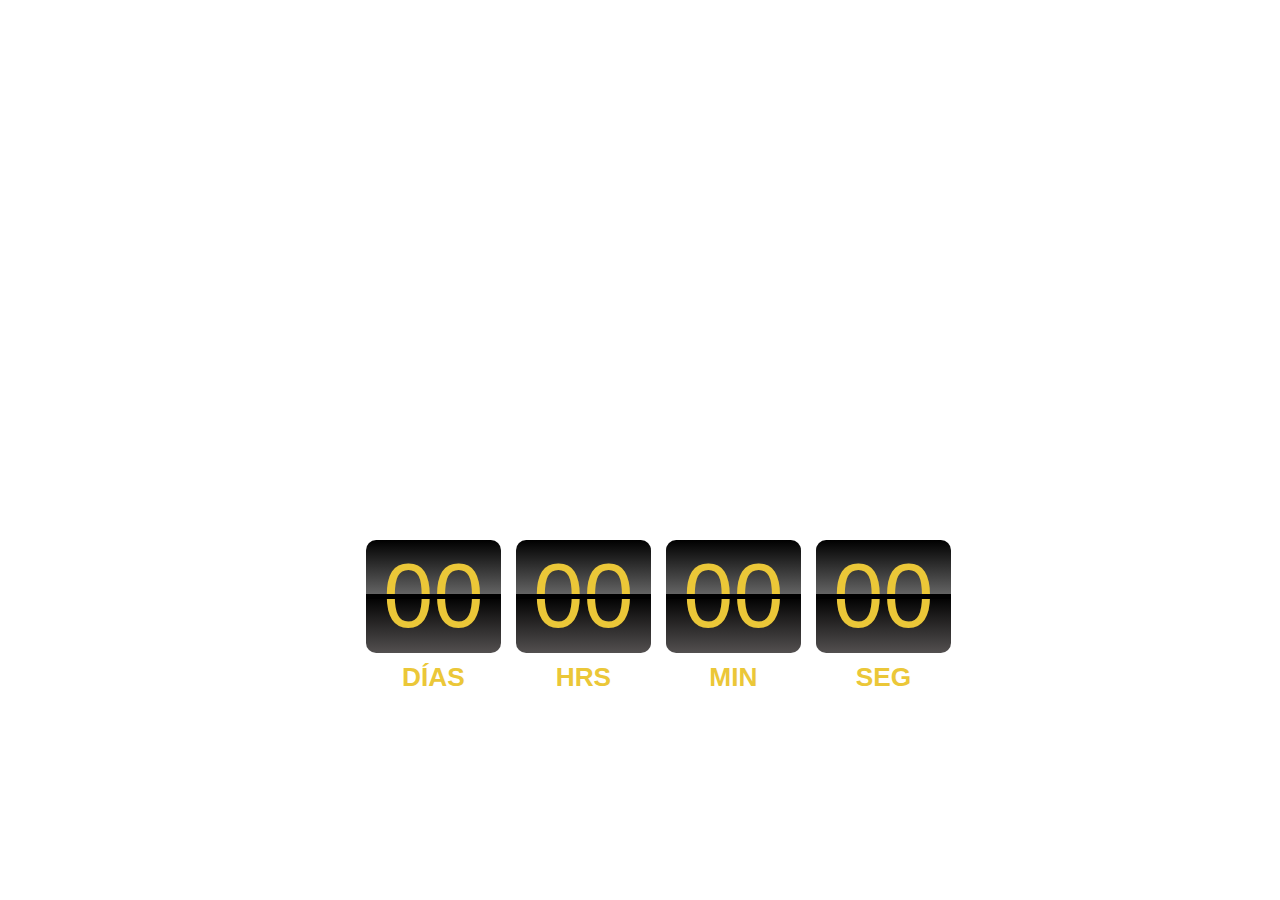
<file: index.html>
<!DOCTYPE html>
<html lang="es">
<head>
    <meta name="viewport" content="width=device-width, initial-scale=1" charset="utf-8">
    <link rel="stylesheet" href="style.css">
    <link rel="icon" href="2.ico" type="image/x-icon"/>
    <!--bootstrapcss-->
    <link rel="stylesheet" href="https://stackpath.bootstrapcdn.com/bootstrap/4.1.3/css/bootstrap.min.css" integrity="sha384-MCw98/SFnGE8fJT3GXwEOngsV7Zt27NXFoaoApmYm81iuXoPkFOJwJ8ERdknLPMO" crossorigin="anonymous">
    <!--countdown.js-->
    <script src="countdown.js" type="text/javascript"></script>
    <title>BumbleBee: The Movie.</title>
</head>
<body onload="inicarVideo()">
<!--play video-->
  <video id="countdown-videos" width="100%" autoplay loop>
    <source src="countdown + SINreloj.mp4" type="video/mp4" media="all and (max-width:480px)">
    <source src="countdown + SINreloj.webm" type="video/webm" media="all and (max-width:480px)">
    Your browser does not support HTML5 video.
  </video>
  <div class="container">
    <div class="center-div" style="position:absolute ; left:28%; top:60%;">
      <!--nuevacuentaregresiva-->
      <script type="text/javascript">
        var myCountdown1 = new Countdown({
          year:2019,
          month:1,
          day:4,
          hour:0,
          minute:0,
          second:0,
          inline:true,
          rangeHi:"day",
          rangeLo:"second",
          labelText:{
            second:"SEG",
            minute:"MIN",
            hour:"HRS",
            day:"DÍAS"},
          numbers:{
            color:"#EBC738"},
          labels:{
            color:"#EBC738"},
          width:600,
          height:150,
          target:"div",
          <!--zona horaria chile-->
          timezone:-3
        });
      </script>
  </div>
</div>
<!--trying a trigger by js-->
<script>
  function inicarVideo(){
    var videos=document.getElementById("countdown-videos");
    videos.play();
    console.log("reproducing by js");
  }
</script>
<!--jquery, poopper, bootstrap-->
<script src="https://code.jquery.com/jquery-3.3.1.slim.min.js" integrity="sha384-q8i/X+965DzO0rT7abK41JStQIAqVgRVzpbzo5smXKp4YfRvH+8abtTE1Pi6jizo" crossorigin="anonymous"></script>
<script src="https://cdnjs.cloudflare.com/ajax/libs/popper.js/1.14.3/umd/popper.min.js" integrity="sha384-ZMP7rVo3mIykV+2+9J3UJ46jBk0WLaUAdn689aCwoqbBJiSnjAK/l8WvCWPIPm49" crossorigin="anonymous"></script>
<script src="https://stackpath.bootstrapcdn.com/bootstrap/4.1.3/js/bootstrap.min.js" integrity="sha384-ChfqqxuZUCnJSK3+MXmPNIyE6ZbWh2IMqE241rYiqJxyMiZ6OW/JmZQ5stwEULTy" crossorigin="anonymous"></script>

</body>
</html>
</file>
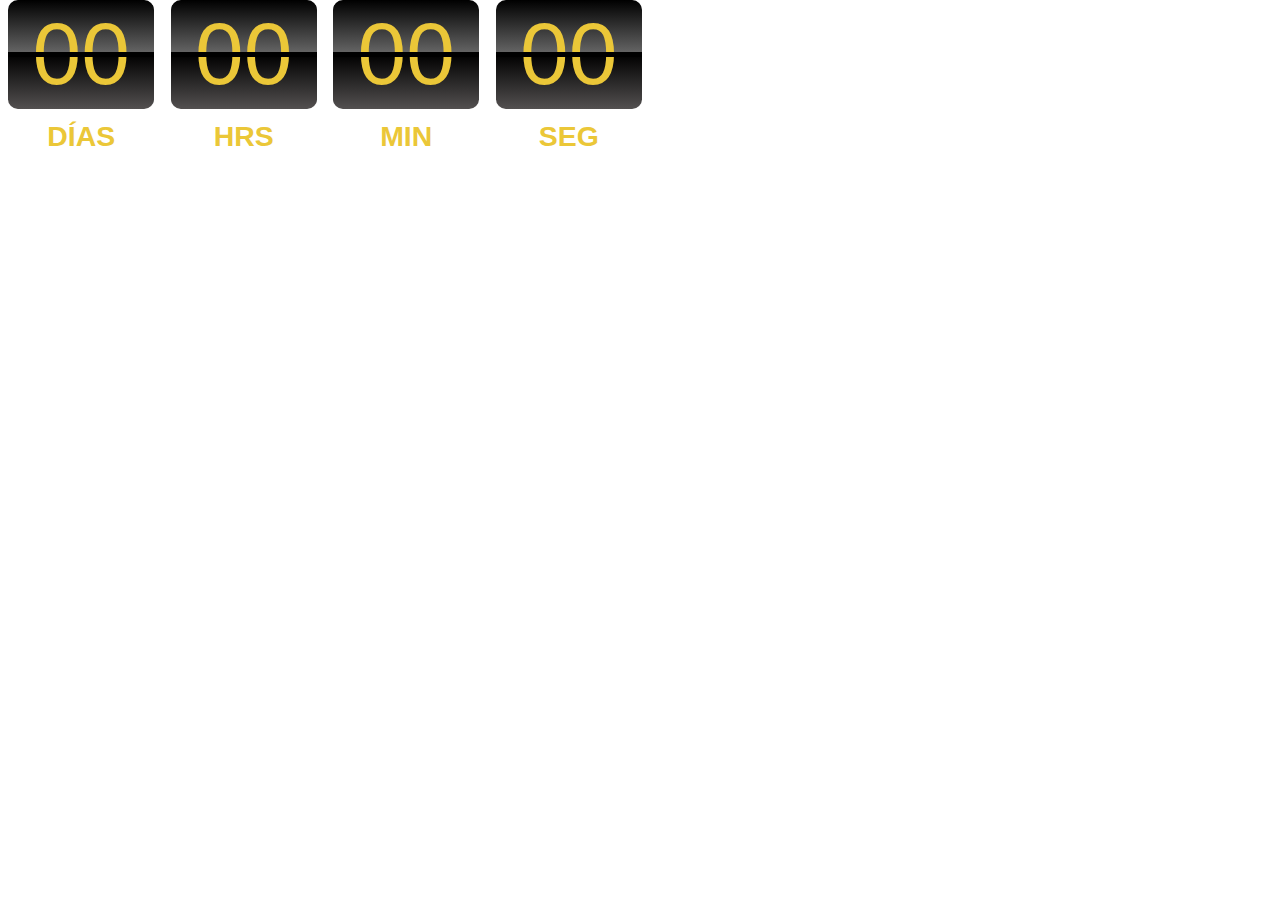
<file: BumbleBee.html>
<!DOCTYPE html>
<html lang="es">
<head>
    <meta name="viewport" content="width=device-width, initial-scale=1">
    <link rel="stylesheet" href="style.css">
    <link rel="icon" href="2.ico" type="image/x-icon"/>
    <!--bootstrapcss-->
    <link rel="stylesheet" href="https://stackpath.bootstrapcdn.com/bootstrap/4.1.3/css/bootstrap.min.css" integrity="sha384-MCw98/SFnGE8fJT3GXwEOngsV7Zt27NXFoaoApmYm81iuXoPkFOJwJ8ERdknLPMO" crossorigin="anonymous">
    <script src="countdown.js" type="text/javascript"></script>
    <title>BumbleBee: The Movie.</title>
</head>
<body>
<!--play video-->
  <video width="100%" autoplay="true" loop>
    <source src="countdown + SINreloj.mp4" type="video/mp4" media="all and (max-width:480px)">
    Your browser does not support HTML5 video.
  </video>
  <div class=".col-md-" style="position:relative; left:auto; top:150;">
  <script type="text/javascript">
    var myCountdown1 = new Countdown({
    year:2019,
    month:1,
    day:4,
    hour:0,
    minute:0,
    second:0,
    inline:true,
    rangeHi:"day",
    rangeLo:"second",
    labelText:{
      second:"SEG",
      minute:"MIN",
      hour:"HRS",
      day:"DÍAS"},
      numbers:{
        color:"#EBC738"
      },
      labels:{
        color:"#EBC738"
      },
      width:650,
      height:150,
      left:250,
      top:150
    });
  </script>
</div>

<script src="https://code.jquery.com/jquery-3.3.1.slim.min.js" integrity="sha384-q8i/X+965DzO0rT7abK41JStQIAqVgRVzpbzo5smXKp4YfRvH+8abtTE1Pi6jizo" crossorigin="anonymous"></script>
<script src="https://cdnjs.cloudflare.com/ajax/libs/popper.js/1.14.3/umd/popper.min.js" integrity="sha384-ZMP7rVo3mIykV+2+9J3UJ46jBk0WLaUAdn689aCwoqbBJiSnjAK/l8WvCWPIPm49" crossorigin="anonymous"></script>
<script src="https://stackpath.bootstrapcdn.com/bootstrap/4.1.3/js/bootstrap.min.js" integrity="sha384-ChfqqxuZUCnJSK3+MXmPNIyE6ZbWh2IMqE241rYiqJxyMiZ6OW/JmZQ5stwEULTy" crossorigin="anonymous"></script>
</body>
</html>
</file>
<file: style.css>
body, html{
  margin:0;
  padding: 0;
}
video {
  position: absolute;
  min-height: 100%;
  min-width: 100%;
  width: 100%;
  height: auto;
}
.content {
    margin: auto;
    bottom: 0;
    background: rgba(0, 0, 0, 0.5);
    color: #f1f1f1;
    width: 50%;
    height: auto;
    padding: 10px;
    z-index: 1;
}
.countdownContainer {
  top:50%;
  left:50%;
}
.center-div{
  position:absolute;
  margin: o auto;
}
@media only screen and (max-width: 479px){
  center-div{width: 90%}
}
</file>
